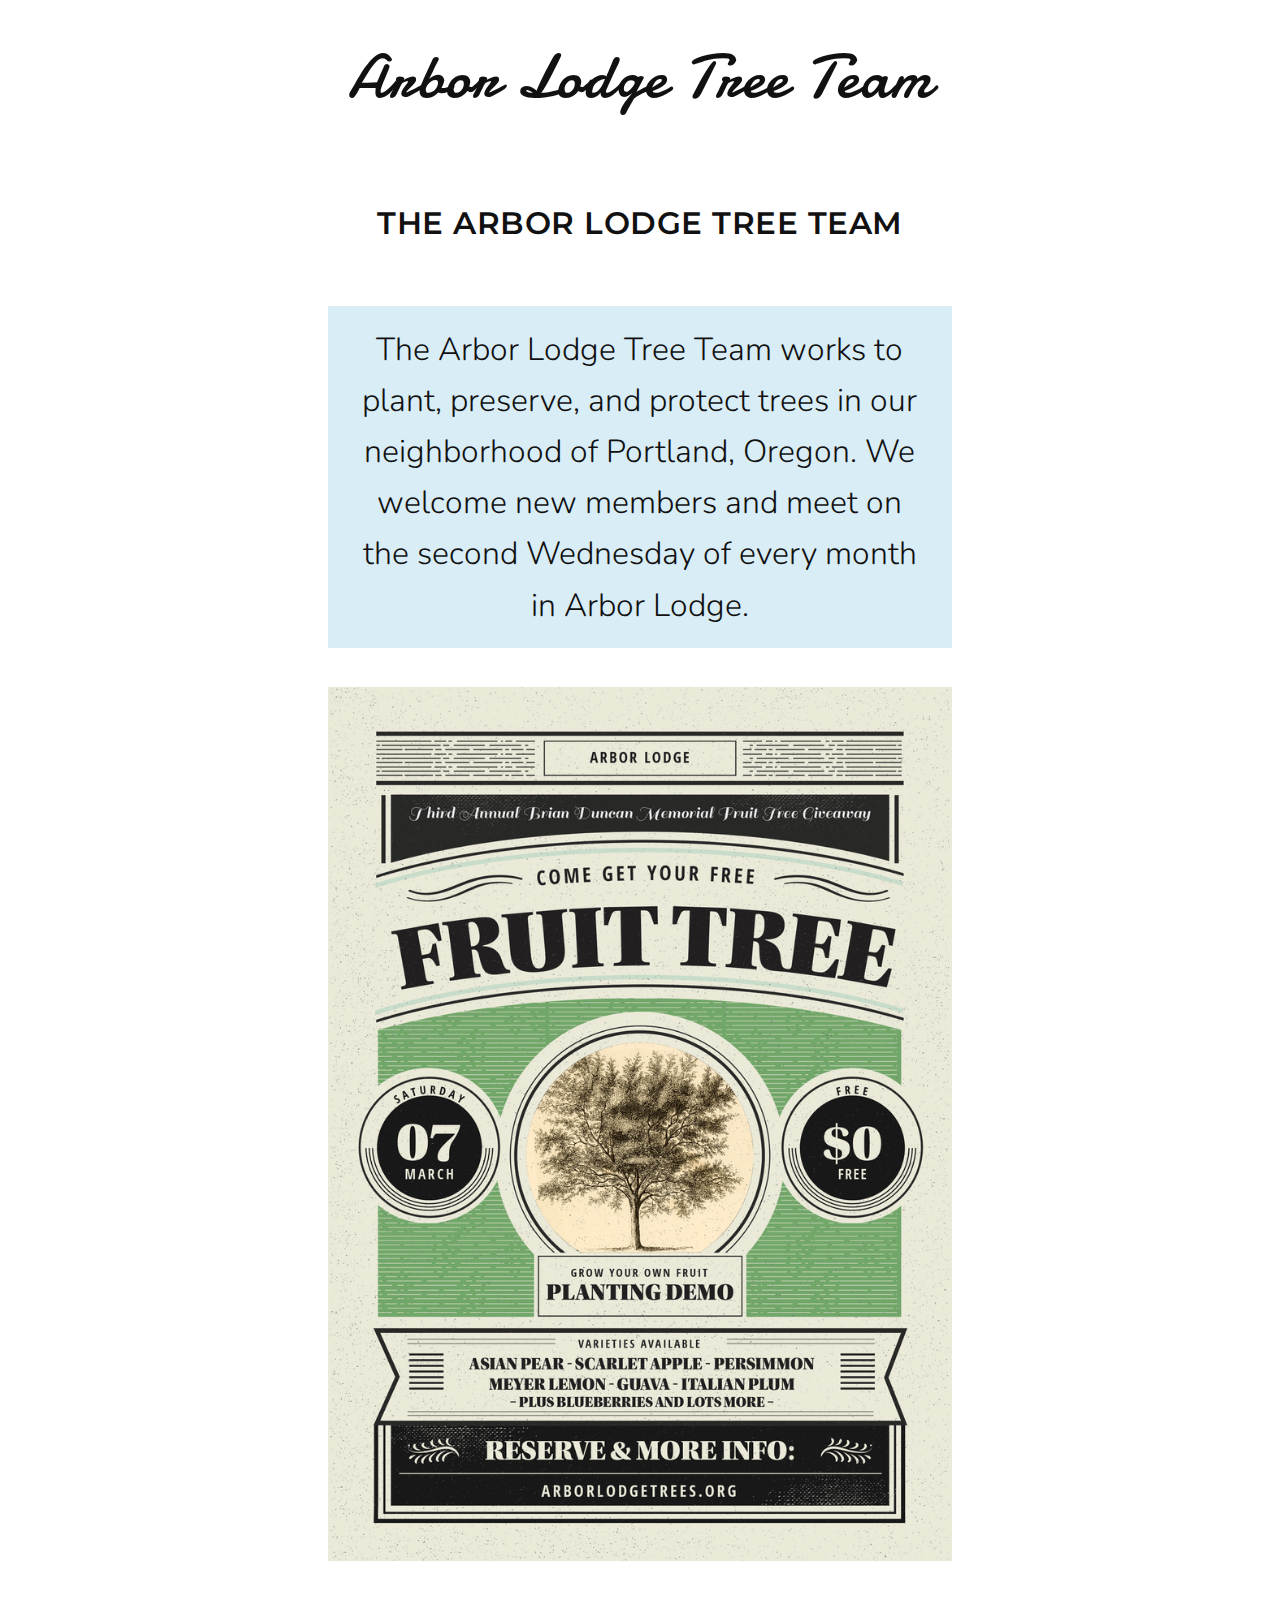
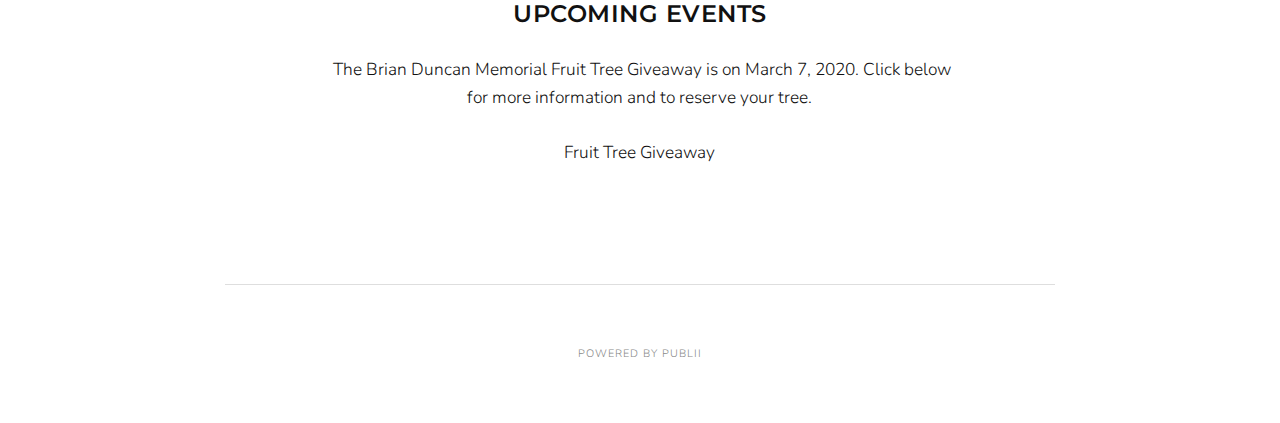
<file: index.html>
<!DOCTYPE html><html lang="en"><head><meta charset="utf-8"><meta http-equiv="X-UA-Compatible" content="IE=edge"><meta name="viewport" content="width=device-width,initial-scale=1"><title>Arbor Lodge Tree Team</title><meta name="robots" content="index, follow"><meta name="generator" content="Publii Open-Source CMS for Static Site"><link rel="canonical" href="https://skokefoe.github.io/arborlodge-treeteam/"><link rel="alternate" type="application/atom+xml" href="https://skokefoe.github.io/arborlodge-treeteam/feed.xml"><link rel="alternate" type="application/json" href="https://skokefoe.github.io/arborlodge-treeteam/feed.json"><meta property="og:title" content="Arbor Lodge Tree Team"><meta property="og:site_name" content="Arbor Lodge Tree Team"><meta property="og:description" content=""><meta property="og:url" content="https://skokefoe.github.io/arborlodge-treeteam/"><meta property="og:type" content="website"><link rel="preconnect" href="https://fonts.gstatic.com/" crossorigin><link href="https://fonts.googleapis.com/css?family=Nunito:300,600%7CMontserrat%7CDamion&amp;display=swap" rel="stylesheet"><link rel="stylesheet" href="https://skokefoe.github.io/arborlodge-treeteam/assets/css/style.css?v=80bda1dc24a27d3ea6bb6217c4eadf5a"><script type="application/ld+json">{"@context":"http://schema.org","@type":"Organization","name":"Arbor Lodge Tree Team","url":"https://skokefoe.github.io/arborlodge-treeteam/"}</script><script async src="https://skokefoe.github.io/arborlodge-treeteam/assets/js/lazysizes.min.js?v=300b16f1c14e1537e6b064f464ab33b1"></script></head><body><div class="container"><header class="js-top"><a class="logo" href="https://skokefoe.github.io/arborlodge-treeteam/">Arbor Lodge Tree Team</a></header><main><article class="post"><header class="hero"><h1>The Arbor Lodge Tree Team</h1></header><aside class="post__share"></aside><div class="post__entry u-innerwrap"><p class="align-center msg msg--info"><span style="font-size: xx-large;">The Arbor Lodge Tree Team works to plant, preserve, and protect trees in our neighborhood of Portland, Oregon. We welcome new members and meet on the second Wednesday of every month in Arbor Lodge.</span></p><figure class="post__image post__image--center"><img class="lazyload" src="https://skokefoe.github.io/arborlodge-treeteam/media/posts/2/responsive/fruit_tree_giveaway_poster-2020-2400x1711-xs.png" data-sizes="auto" data-srcset="https://skokefoe.github.io/arborlodge-treeteam/media/posts/2/responsive/fruit_tree_giveaway_poster-2020-2400x1711-xs.png 300w ,https://skokefoe.github.io/arborlodge-treeteam/media/posts/2/responsive/fruit_tree_giveaway_poster-2020-2400x1711-sm.png 480w ,https://skokefoe.github.io/arborlodge-treeteam/media/posts/2/responsive/fruit_tree_giveaway_poster-2020-2400x1711-md.png 768w" alt="2020 Fruit Tree Giveaway Poster" width="3422" height="2400"></figure><h2 class="wsite-content-title align-center">Upcoming Events</h2><div> </div><div class="align-center"> The Brian Duncan Memorial Fruit Tree Giveaway is on March 7, 2020. Click below for more information and to reserve your tree.</div><div> </div><div class="align-center">Fruit Tree Giveaway</div></div></article></main><footer class="footer"><div class="footer__copyright">Powered by Publii</div></footer></div><script defer="defer" src="https://skokefoe.github.io/arborlodge-treeteam/assets/js/jquery-3.2.1.slim.min.js?v=5f48fc77cac90c4778fa24ec9c57f37d"></script><script defer="defer" src="https://skokefoe.github.io/arborlodge-treeteam/assets/js/scripts.min.js?v=3b94d4998f24c4cebb952de3a9b15b22"></script></body></html>
</file>
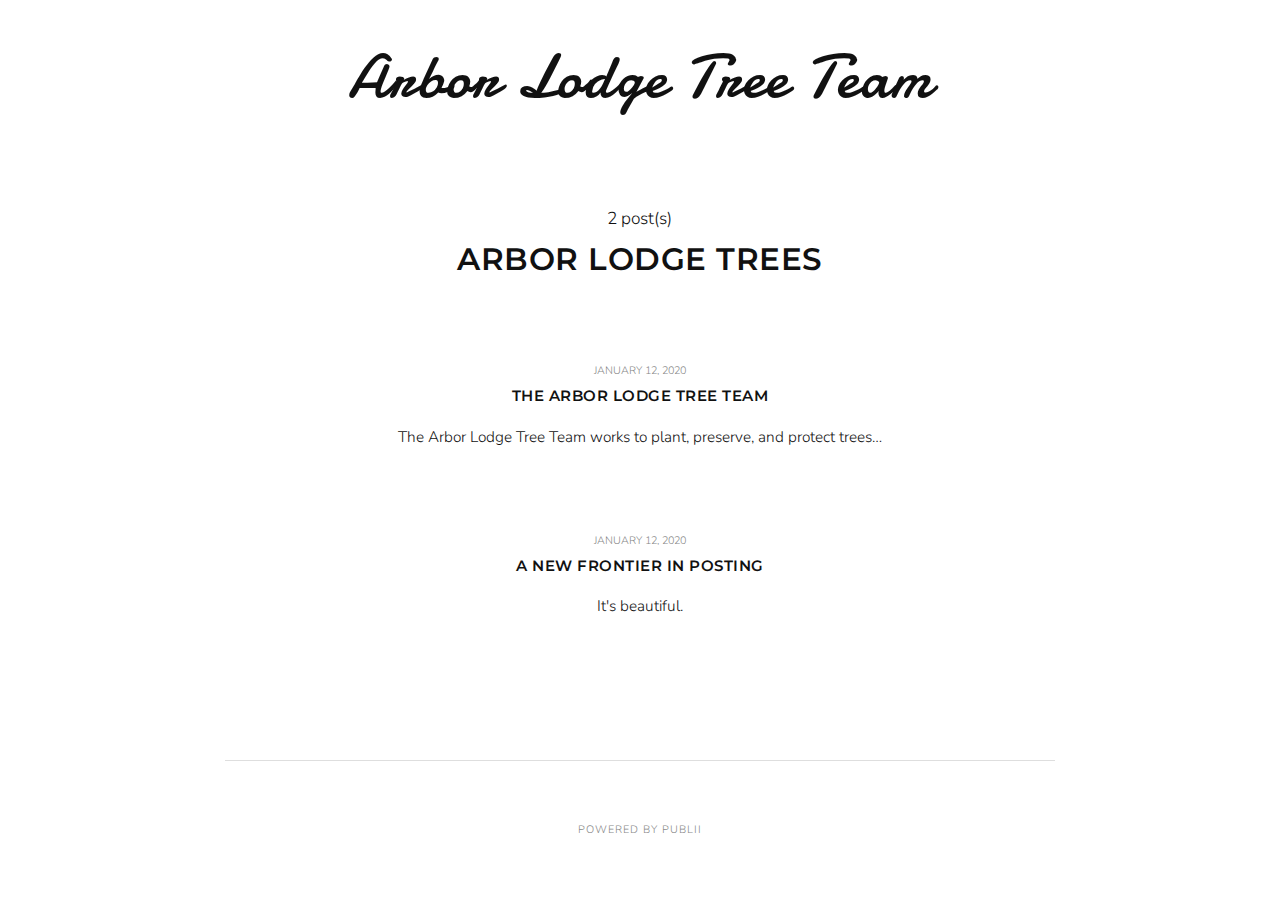
<file: authors/arbor-lodge-trees/index.html>
<!DOCTYPE html><html lang="en"><head><meta charset="utf-8"><meta http-equiv="X-UA-Compatible" content="IE=edge"><meta name="viewport" content="width=device-width,initial-scale=1"><title>Author: Arbor Lodge Trees - Arbor Lodge Tree Team</title><meta name="robots" content="noindex, follow"><meta name="generator" content="Publii Open-Source CMS for Static Site"><link rel="alternate" type="application/atom+xml" href="https://skokefoe.github.io/arborlodge-treeteam/feed.xml"><link rel="alternate" type="application/json" href="https://skokefoe.github.io/arborlodge-treeteam/feed.json"><meta property="og:title" content="Arbor Lodge Trees"><meta property="og:site_name" content="Arbor Lodge Tree Team"><meta property="og:description" content=""><meta property="og:url" content="https://skokefoe.github.io/arborlodge-treeteam/authors/arbor-lodge-trees/"><meta property="og:type" content="website"><link rel="preconnect" href="https://fonts.gstatic.com/" crossorigin><link href="https://fonts.googleapis.com/css?family=Nunito:300,600%7CMontserrat%7CDamion&amp;display=swap" rel="stylesheet"><link rel="stylesheet" href="https://skokefoe.github.io/arborlodge-treeteam/assets/css/style.css?v=80bda1dc24a27d3ea6bb6217c4eadf5a"><script type="application/ld+json">{"@context":"http://schema.org","@type":"Organization","name":"Arbor Lodge Tree Team","url":"https://skokefoe.github.io/arborlodge-treeteam/"}</script><script async src="https://skokefoe.github.io/arborlodge-treeteam/assets/js/lazysizes.min.js?v=300b16f1c14e1537e6b064f464ab33b1"></script></head><body><div class="container"><header class="js-top"><a class="logo" href="https://skokefoe.github.io/arborlodge-treeteam/">Arbor Lodge Tree Team</a></header><main><section class="hero"><header><p>2 post(s)</p><h1>Arbor Lodge Trees</h1></header></section><div class="category category--layout-1"><article><header class="card__header"><p><time datetime="2020-01-12T11:48">January 12, 2020</time></p><h2><a href="https://skokefoe.github.io/arborlodge-treeteam/the-arbor-lodge-tree-team.html" class="inverse">The Arbor Lodge Tree Team</a></h2></header><p>The Arbor Lodge Tree Team works to plant, preserve, and protect trees&hellip;</p></article><article><header class="card__header"><p><time datetime="2020-01-12T11:36">January 12, 2020</time></p><h2><a href="https://skokefoe.github.io/arborlodge-treeteam/a-new-frontier-in-posting.html" class="inverse">A new frontier in posting</a></h2></header><p>It's beautiful.</p></article></div></main><footer class="footer"><div class="footer__copyright">Powered by Publii</div></footer></div><script defer="defer" src="https://skokefoe.github.io/arborlodge-treeteam/assets/js/jquery-3.2.1.slim.min.js?v=5f48fc77cac90c4778fa24ec9c57f37d"></script><script defer="defer" src="https://skokefoe.github.io/arborlodge-treeteam/assets/js/scripts.min.js?v=3b94d4998f24c4cebb952de3a9b15b22"></script></body></html>
</file>
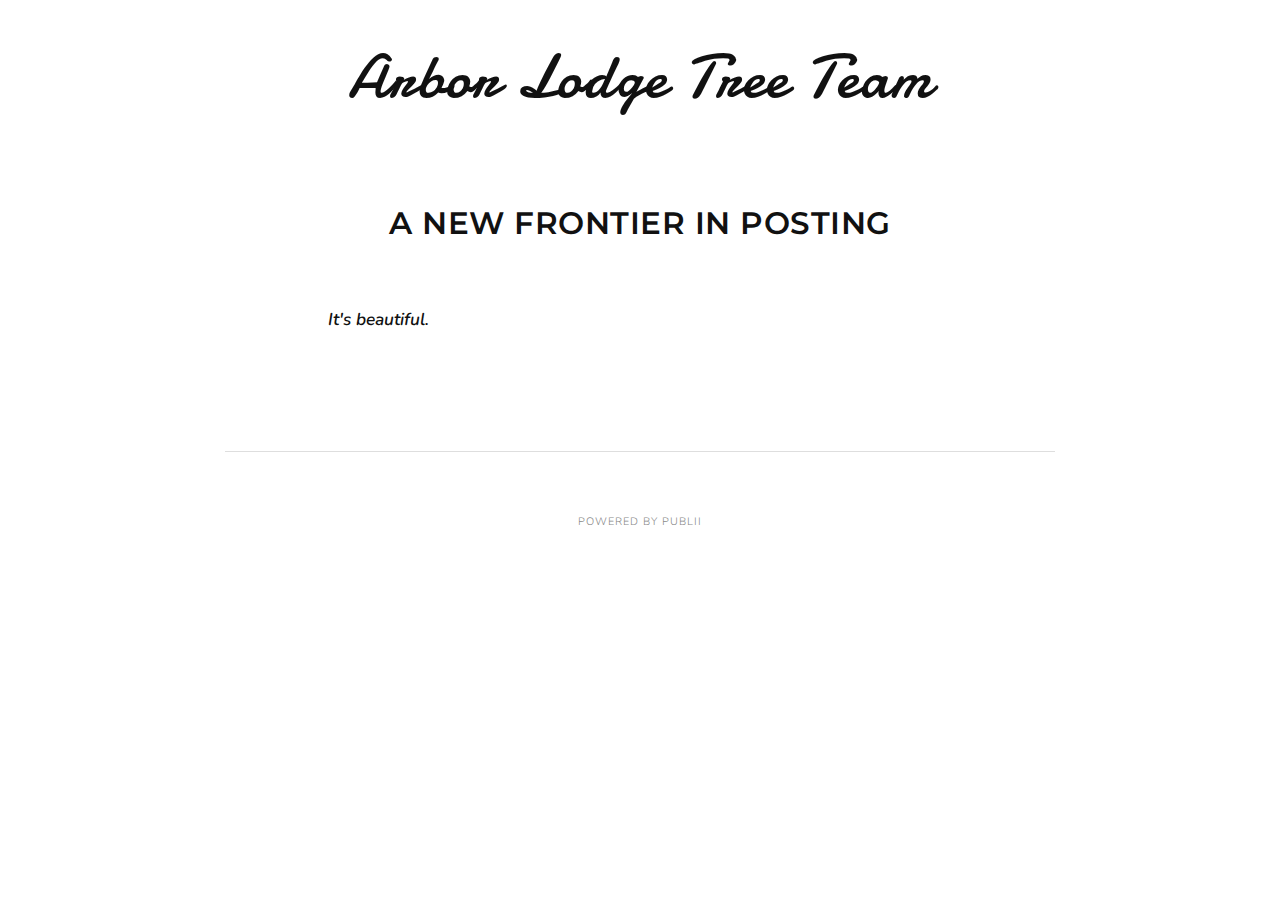
<file: a-new-frontier-in-posting.html>
<!DOCTYPE html><html lang="en"><head><meta charset="utf-8"><meta http-equiv="X-UA-Compatible" content="IE=edge"><meta name="viewport" content="width=device-width,initial-scale=1"><title>A new frontier in posting - Arbor Lodge Tree Team</title><meta name="description" content="It's beautiful."><meta name="robots" content="index, follow"><meta name="generator" content="Publii Open-Source CMS for Static Site"><link rel="canonical" href="https://skokefoe.github.io/arborlodge-treeteam/a-new-frontier-in-posting.html"><link rel="alternate" type="application/atom+xml" href="https://skokefoe.github.io/arborlodge-treeteam/feed.xml"><link rel="alternate" type="application/json" href="https://skokefoe.github.io/arborlodge-treeteam/feed.json"><meta property="og:title" content="A new frontier in posting"><meta property="og:site_name" content="Arbor Lodge Tree Team"><meta property="og:description" content="It's beautiful."><meta property="og:url" content="https://skokefoe.github.io/arborlodge-treeteam/a-new-frontier-in-posting.html"><meta property="og:type" content="article"><link rel="preconnect" href="https://fonts.gstatic.com/" crossorigin><link href="https://fonts.googleapis.com/css?family=Nunito:300,600%7CMontserrat%7CDamion&amp;display=swap" rel="stylesheet"><link rel="stylesheet" href="https://skokefoe.github.io/arborlodge-treeteam/assets/css/style.css?v=80bda1dc24a27d3ea6bb6217c4eadf5a"><script type="application/ld+json">{"@context":"http://schema.org","@type":"Article","mainEntityOfPage":{"@type":"WebPage","@id":"https://skokefoe.github.io/arborlodge-treeteam/a-new-frontier-in-posting.html"},"headline":"A new frontier in posting","datePublished":"2020-01-12T11:36","dateModified":"2020-01-12T11:36","description":"It's beautiful.","author":{"@type":"Person","name":"Arbor Lodge Trees"},"publisher":{"@type":"Organization","name":"Arbor Lodge Trees"}}</script><script async src="https://skokefoe.github.io/arborlodge-treeteam/assets/js/lazysizes.min.js?v=300b16f1c14e1537e6b064f464ab33b1"></script></head><body><div class="container"><header class="js-top"><a class="logo" href="https://skokefoe.github.io/arborlodge-treeteam/">Arbor Lodge Tree Team</a></header><main><article class="post"><header class="hero"><h1>A new frontier in posting</h1></header><aside class="post__share"></aside><div class="post__entry u-innerwrap"><em><strong>It's beautiful.</strong></em></div></article></main><footer class="footer"><div class="footer__copyright">Powered by Publii</div></footer></div><script defer="defer" src="https://skokefoe.github.io/arborlodge-treeteam/assets/js/jquery-3.2.1.slim.min.js?v=5f48fc77cac90c4778fa24ec9c57f37d"></script><script defer="defer" src="https://skokefoe.github.io/arborlodge-treeteam/assets/js/scripts.min.js?v=3b94d4998f24c4cebb952de3a9b15b22"></script></body></html>
</file>
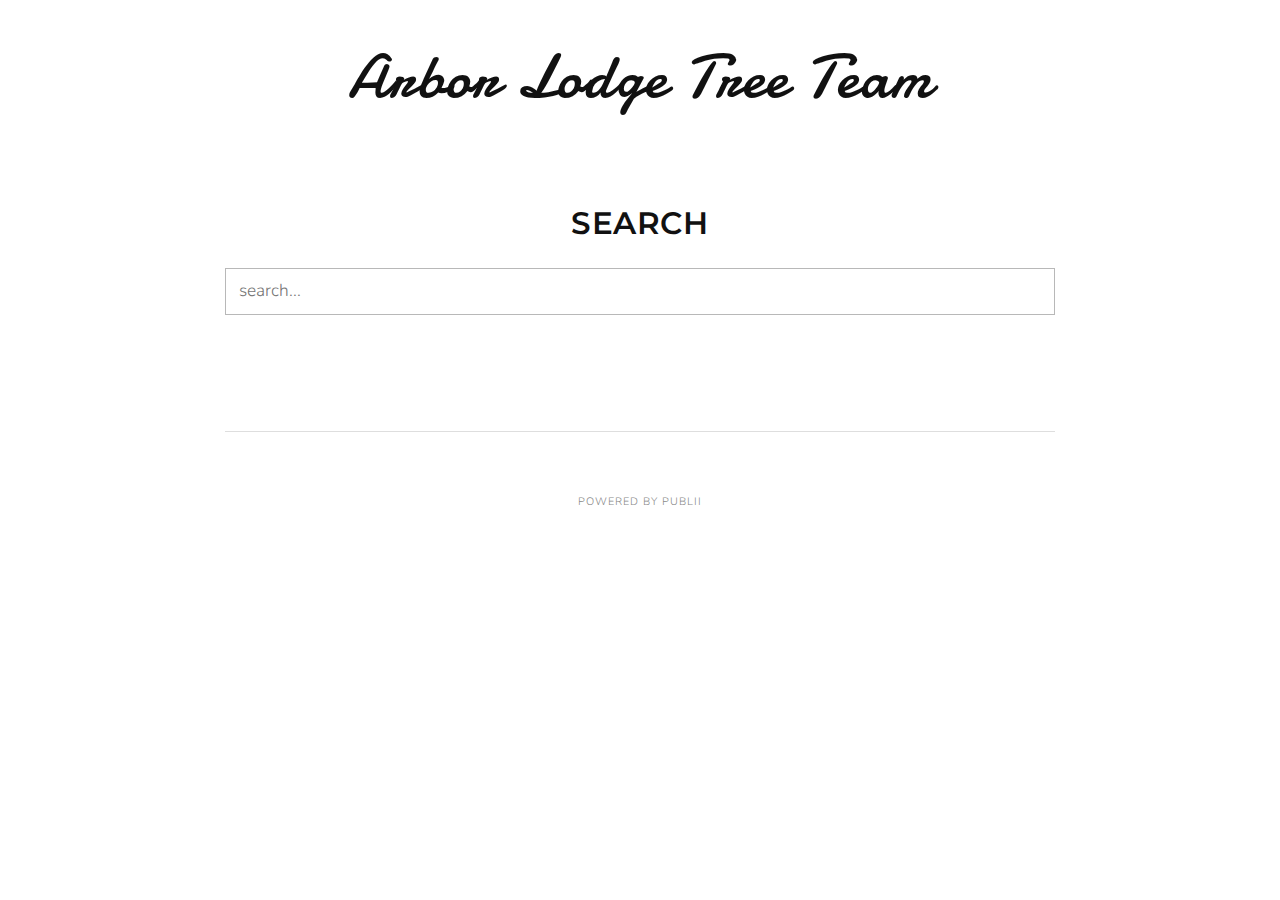
<file: search.html>
<!DOCTYPE html><html lang="en"><head><meta charset="utf-8"><meta http-equiv="X-UA-Compatible" content="IE=edge"><meta name="viewport" content="width=device-width,initial-scale=1"><title>Search - Arbor Lodge Tree Team</title><meta name="robots" content="noindex, follow"><meta name="generator" content="Publii Open-Source CMS for Static Site"><link rel="alternate" type="application/atom+xml" href="https://skokefoe.github.io/arborlodge-treeteam/feed.xml"><link rel="alternate" type="application/json" href="https://skokefoe.github.io/arborlodge-treeteam/feed.json"><meta property="og:title" content="Arbor Lodge Tree Team"><meta property="og:site_name" content="Arbor Lodge Tree Team"><meta property="og:description" content=""><meta property="og:url" content="https://skokefoe.github.io/arborlodge-treeteam/"><meta property="og:type" content="website"><link rel="preconnect" href="https://fonts.gstatic.com/" crossorigin><link href="https://fonts.googleapis.com/css?family=Nunito:300,600%7CMontserrat%7CDamion&amp;display=swap" rel="stylesheet"><link rel="stylesheet" href="https://skokefoe.github.io/arborlodge-treeteam/assets/css/style.css?v=80bda1dc24a27d3ea6bb6217c4eadf5a"><script type="application/ld+json">{"@context":"http://schema.org","@type":"Organization","name":"Arbor Lodge Tree Team","url":"https://skokefoe.github.io/arborlodge-treeteam/"}</script><script async src="https://skokefoe.github.io/arborlodge-treeteam/assets/js/lazysizes.min.js?v=300b16f1c14e1537e6b064f464ab33b1"></script></head><body><div class="container"><header class="js-top"><a class="logo" href="https://skokefoe.github.io/arborlodge-treeteam/">Arbor Lodge Tree Team</a></header><main class="main"><section class="hero search-page"><header><h1>Search</h1></header><form action="https://skokefoe.github.io/arborlodge-treeteam/search.html"><input type="search" name="q" placeholder="search..." class="search-page__input"></form></section><div class="u-innerwrap"><script>(function () {
					var cx = '';
					var gcse = document.createElement('script');
					gcse.type  = 'text/javascript';
					gcse.async = true;
					gcse.src   = 'https://cse.google.com/cse.js?cx=' + cx;
					var s = document.getElementsByTagName('script')[0];
					s.parentNode.insertBefore(gcse, s);
				})();</script><gcse:searchresults-only></gcse:searchresults-only></div></main><footer class="footer"><div class="footer__copyright">Powered by Publii</div></footer></div><script defer="defer" src="https://skokefoe.github.io/arborlodge-treeteam/assets/js/jquery-3.2.1.slim.min.js?v=5f48fc77cac90c4778fa24ec9c57f37d"></script><script defer="defer" src="https://skokefoe.github.io/arborlodge-treeteam/assets/js/scripts.min.js?v=3b94d4998f24c4cebb952de3a9b15b22"></script></body></html>
</file>
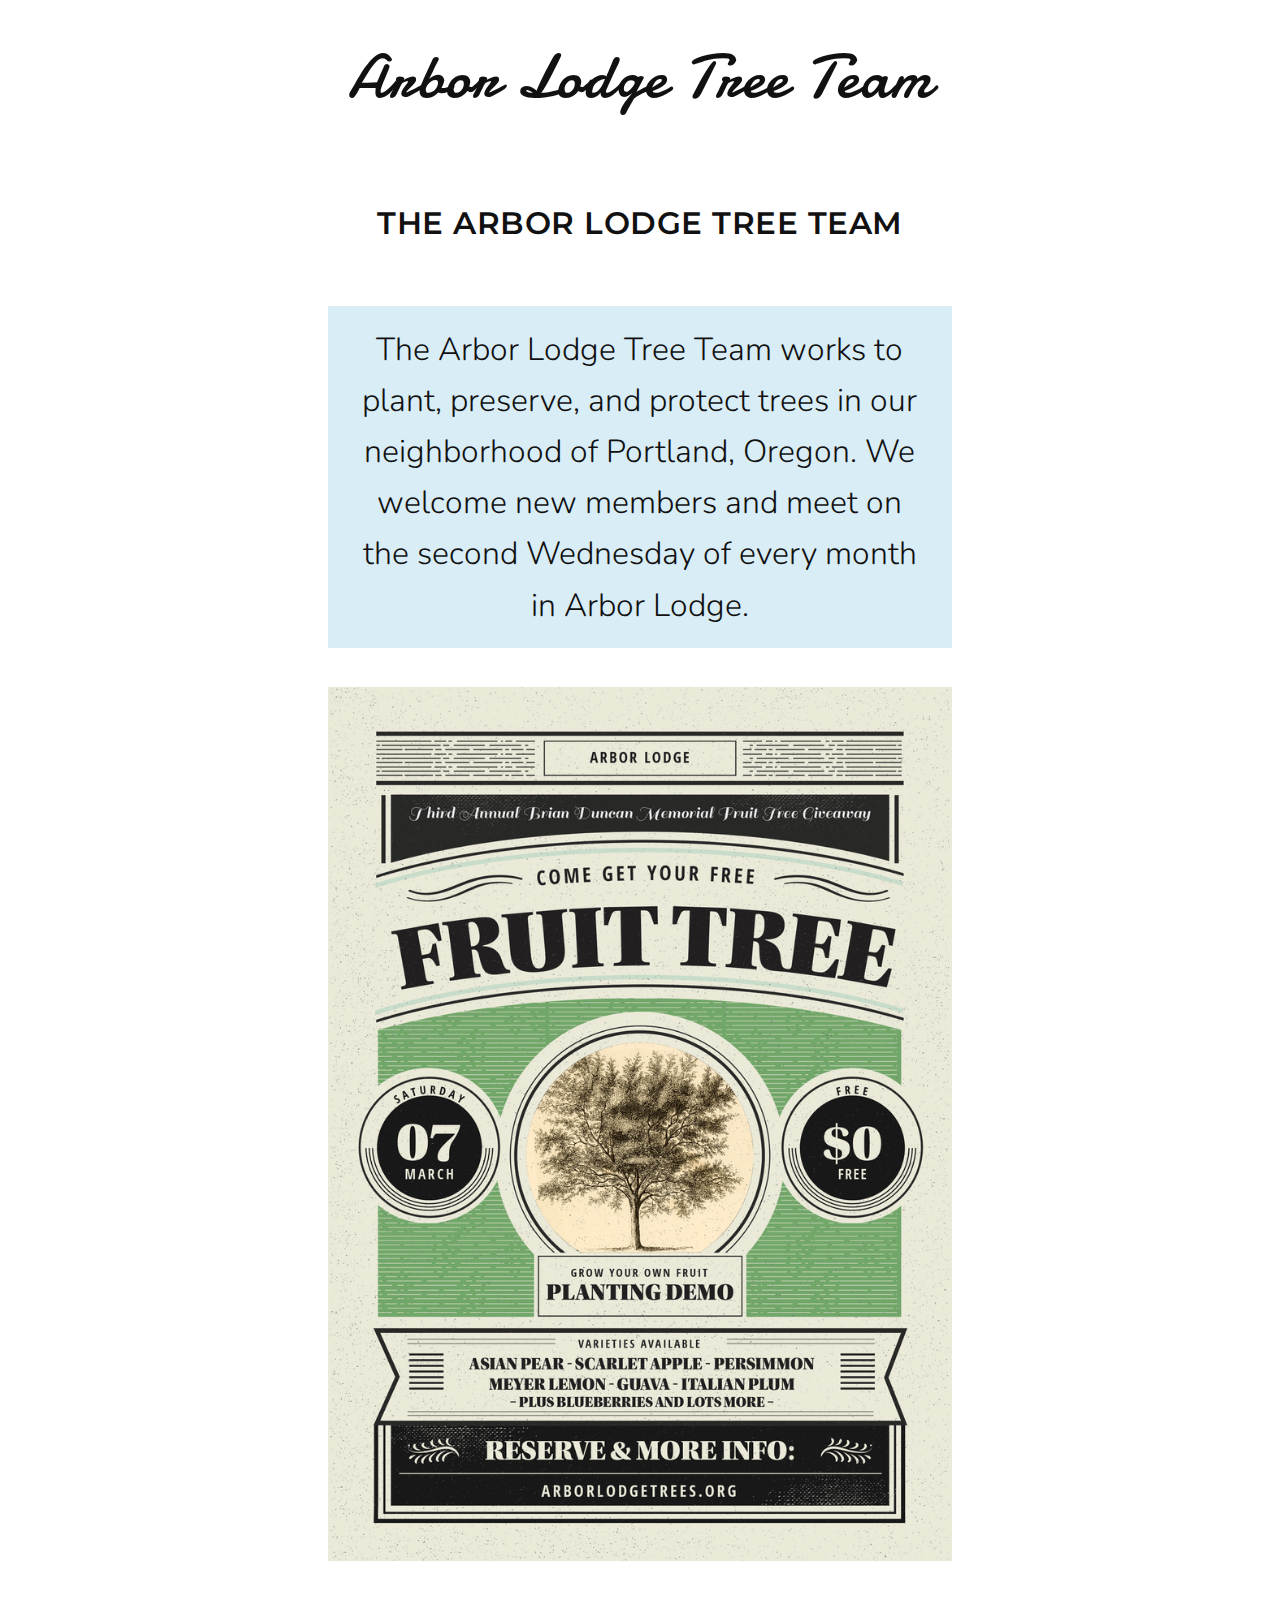
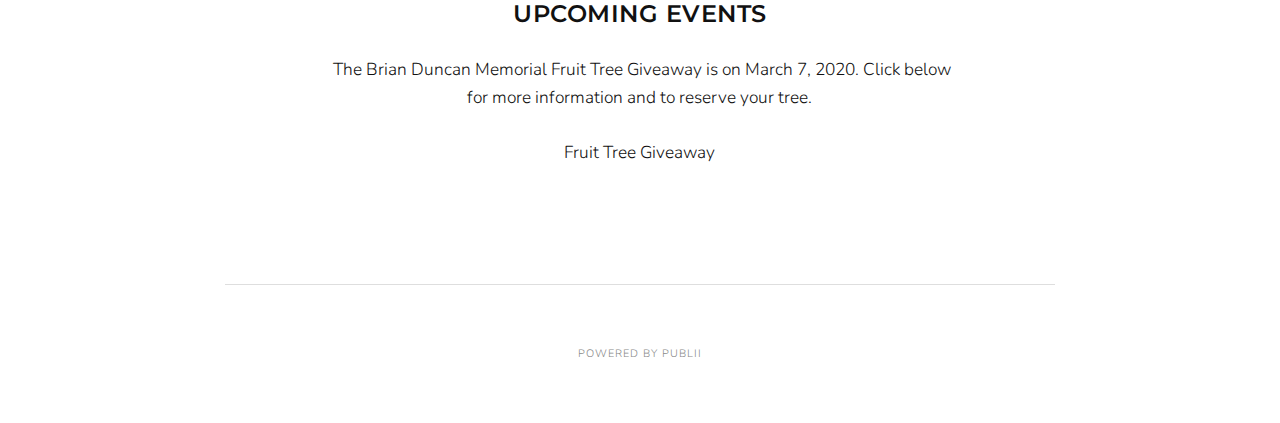
<file: the-arbor-lodge-tree-team.html>
<!DOCTYPE html><html lang="en"><head><meta charset="utf-8"><meta http-equiv="X-UA-Compatible" content="IE=edge"><meta name="viewport" content="width=device-width,initial-scale=1"><title>The Arbor Lodge Tree Team - Arbor Lodge Tree Team</title><meta name="description" content="The Arbor Lodge Tree Team works to plant, preserve, and protect trees&hellip;"><meta name="robots" content="index, follow"><meta name="generator" content="Publii Open-Source CMS for Static Site"><link rel="canonical" href="https://skokefoe.github.io/arborlodge-treeteam/the-arbor-lodge-tree-team.html"><link rel="alternate" type="application/atom+xml" href="https://skokefoe.github.io/arborlodge-treeteam/feed.xml"><link rel="alternate" type="application/json" href="https://skokefoe.github.io/arborlodge-treeteam/feed.json"><meta property="og:title" content="The Arbor Lodge Tree Team"><meta property="og:site_name" content="Arbor Lodge Tree Team"><meta property="og:description" content="The Arbor Lodge Tree Team works to plant, preserve, and protect trees&hellip;"><meta property="og:url" content="https://skokefoe.github.io/arborlodge-treeteam/the-arbor-lodge-tree-team.html"><meta property="og:type" content="article"><link rel="preconnect" href="https://fonts.gstatic.com/" crossorigin><link href="https://fonts.googleapis.com/css?family=Nunito:300,600%7CMontserrat%7CDamion&amp;display=swap" rel="stylesheet"><link rel="stylesheet" href="https://skokefoe.github.io/arborlodge-treeteam/assets/css/style.css?v=80bda1dc24a27d3ea6bb6217c4eadf5a"><script type="application/ld+json">{"@context":"http://schema.org","@type":"Article","mainEntityOfPage":{"@type":"WebPage","@id":"https://skokefoe.github.io/arborlodge-treeteam/the-arbor-lodge-tree-team.html"},"headline":"The Arbor Lodge Tree Team","datePublished":"2020-01-12T11:48","dateModified":"2020-01-12T11:51","description":"The Arbor Lodge Tree Team works to plant, preserve, and protect trees&hellip;","author":{"@type":"Person","name":"Arbor Lodge Trees"},"publisher":{"@type":"Organization","name":"Arbor Lodge Trees"}}</script><script async src="https://skokefoe.github.io/arborlodge-treeteam/assets/js/lazysizes.min.js?v=300b16f1c14e1537e6b064f464ab33b1"></script></head><body><div class="container"><header class="js-top"><a class="logo" href="https://skokefoe.github.io/arborlodge-treeteam/">Arbor Lodge Tree Team</a></header><main><article class="post"><header class="hero"><h1>The Arbor Lodge Tree Team</h1></header><aside class="post__share"></aside><div class="post__entry u-innerwrap"><p class="align-center msg msg--info"><span style="font-size: xx-large;">The Arbor Lodge Tree Team works to plant, preserve, and protect trees in our neighborhood of Portland, Oregon. We welcome new members and meet on the second Wednesday of every month in Arbor Lodge.</span></p><figure class="post__image post__image--center"><img class="lazyload" src="https://skokefoe.github.io/arborlodge-treeteam/media/posts/2/responsive/fruit_tree_giveaway_poster-2020-2400x1711-xs.png" data-sizes="auto" data-srcset="https://skokefoe.github.io/arborlodge-treeteam/media/posts/2/responsive/fruit_tree_giveaway_poster-2020-2400x1711-xs.png 300w ,https://skokefoe.github.io/arborlodge-treeteam/media/posts/2/responsive/fruit_tree_giveaway_poster-2020-2400x1711-sm.png 480w ,https://skokefoe.github.io/arborlodge-treeteam/media/posts/2/responsive/fruit_tree_giveaway_poster-2020-2400x1711-md.png 768w" alt="2020 Fruit Tree Giveaway Poster" width="3422" height="2400"></figure><h2 class="wsite-content-title align-center">Upcoming Events</h2><div> </div><div class="align-center"> The Brian Duncan Memorial Fruit Tree Giveaway is on March 7, 2020. Click below for more information and to reserve your tree.</div><div> </div><div class="align-center">Fruit Tree Giveaway</div></div></article></main><footer class="footer"><div class="footer__copyright">Powered by Publii</div></footer></div><script defer="defer" src="https://skokefoe.github.io/arborlodge-treeteam/assets/js/jquery-3.2.1.slim.min.js?v=5f48fc77cac90c4778fa24ec9c57f37d"></script><script defer="defer" src="https://skokefoe.github.io/arborlodge-treeteam/assets/js/scripts.min.js?v=3b94d4998f24c4cebb952de3a9b15b22"></script></body></html>
</file>
